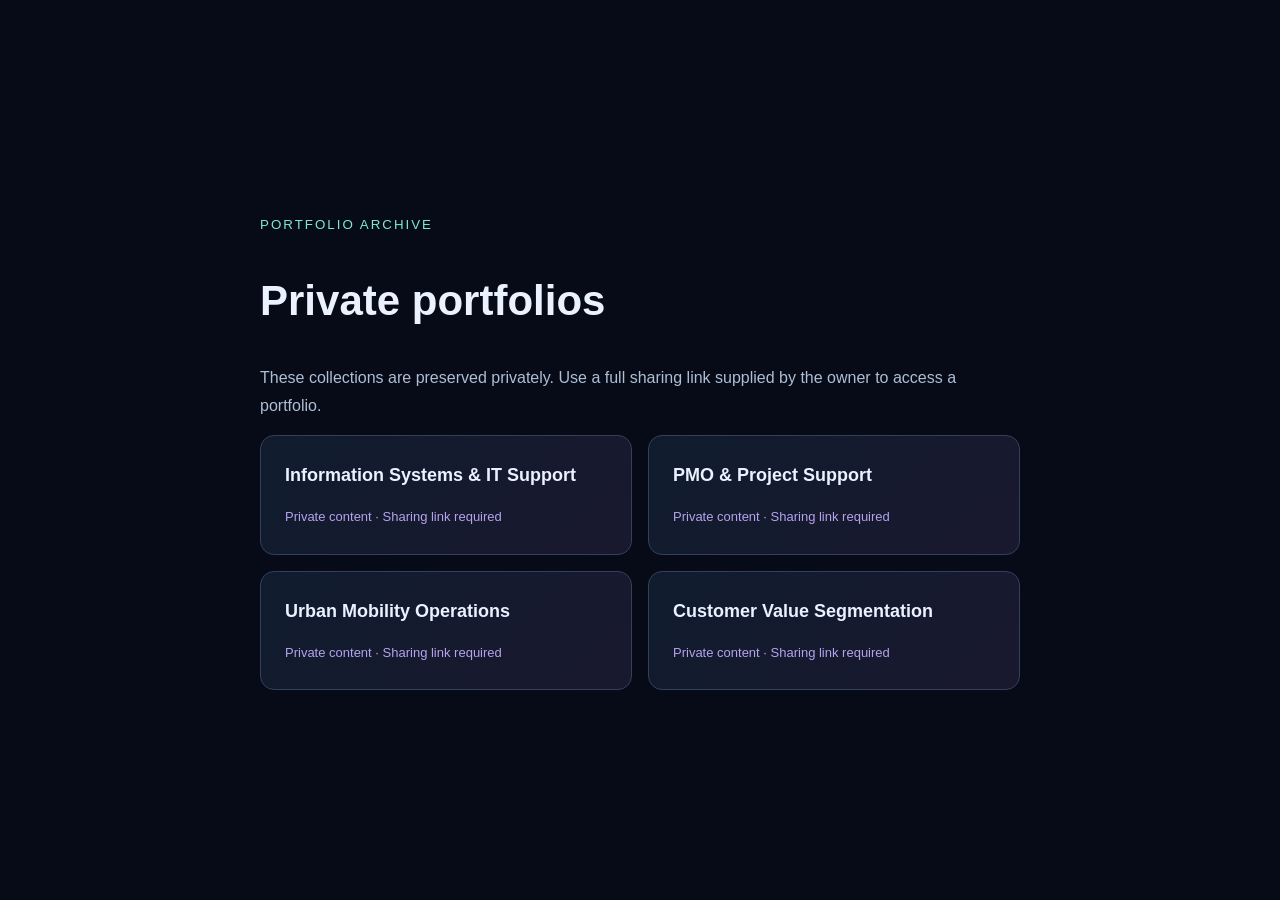
<file: index.html>
<!doctype html><html lang="en"><head><meta charset="utf-8"><meta name="viewport" content="width=device-width,initial-scale=1"><meta name="robots" content="noindex,nofollow"><meta name="referrer" content="no-referrer"><title>Private portfolios</title><style>*{box-sizing:border-box}body{margin:0;background:#070b17;color:#eaf1ff;font:16px/1.7 Arial,sans-serif;min-height:100vh;display:grid;place-items:center;padding:24px}main{max-width:760px;width:100%}small{color:#7cead0;letter-spacing:.15em}h1{font-size:clamp(28px,5vw,42px)}p{color:#aebed4}.grid{display:grid;grid-template-columns:1fr 1fr;gap:16px}article{padding:24px;border:1px solid #34405b;border-radius:14px;background:linear-gradient(135deg,#101c2e,#19182f)}h2{font-size:18px;margin:0 0 12px}span{font-size:13px;color:#b6a2ec}@media(max-width:520px){.grid{grid-template-columns:1fr}}</style></head><body><main><small>PORTFOLIO ARCHIVE</small><h1>Private portfolios</h1><p>These collections are preserved privately. Use a full sharing link supplied by the owner to access a portfolio.</p><div class="grid"><article><h2>Information Systems & IT Support</h2><span>Private content · Sharing link required</span></article><article><h2>PMO & Project Support</h2><span>Private content · Sharing link required</span></article><article><h2>Urban Mobility Operations</h2><span>Private content · Sharing link required</span></article><article><h2>Customer Value Segmentation</h2><span>Private content · Sharing link required</span></article></div></main></body></html>
</file>
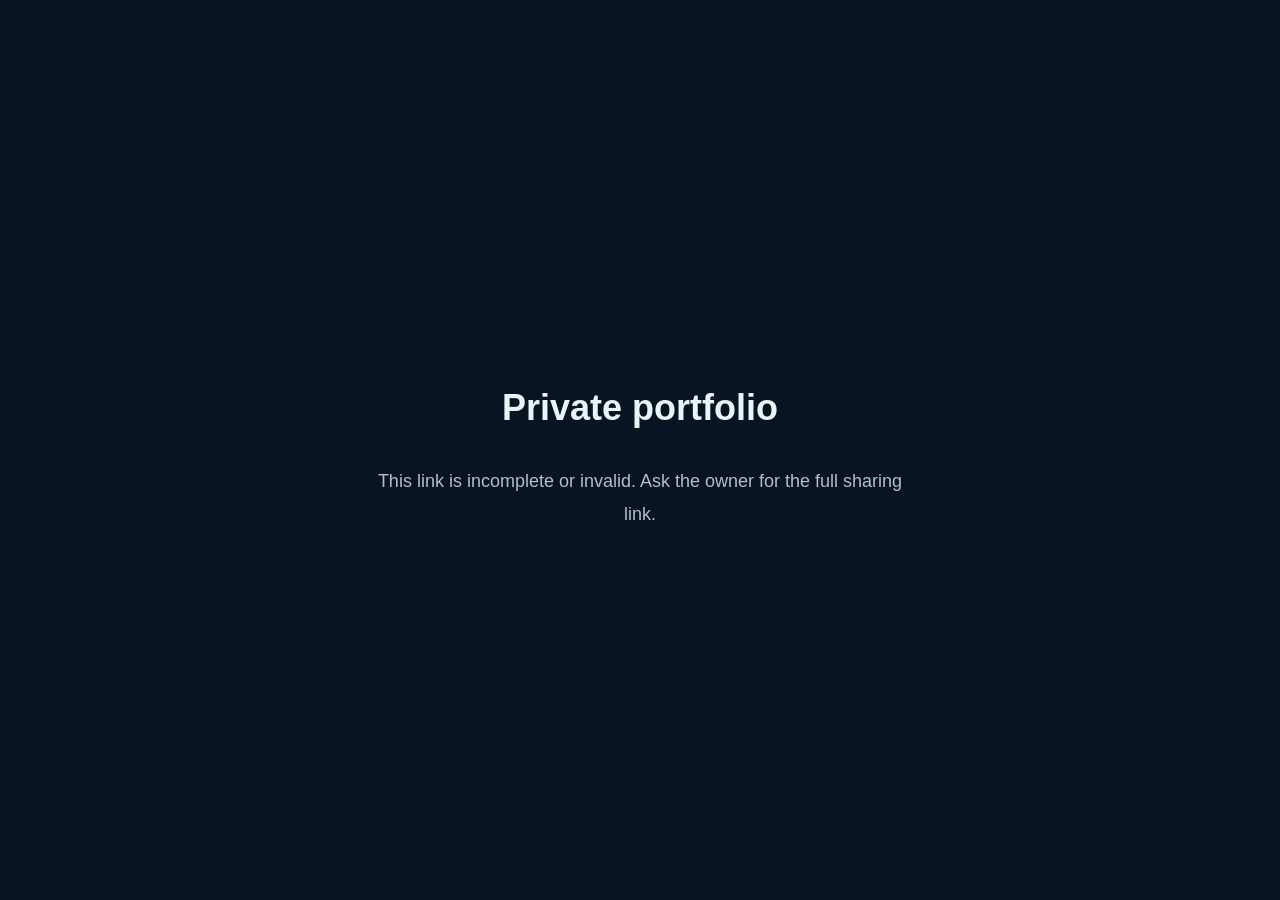
<file: p-3Uxx5u_3cfZ6iBZBW5-VYA/index.html>
<!doctype html><html lang="en"><head><meta charset="utf-8"><meta name="viewport" content="width=device-width,initial-scale=1"><meta name="robots" content="noindex,nofollow"><meta name="referrer" content="no-referrer"><title>Private portfolio</title><style>body{margin:0;min-height:100vh;display:grid;place-items:center;background:#081421;color:#eaf3f7;font:18px/1.8 Arial,sans-serif}main{max-width:560px;padding:32px;text-align:center}p{color:#afc0cb}</style><script defer src="open.js"></script></head><body><main><h1>Private portfolio</h1><p id="status" role="status">Opening portfolio…</p><noscript>Enable JavaScript to open this portfolio.</noscript></main></body></html>
</file>
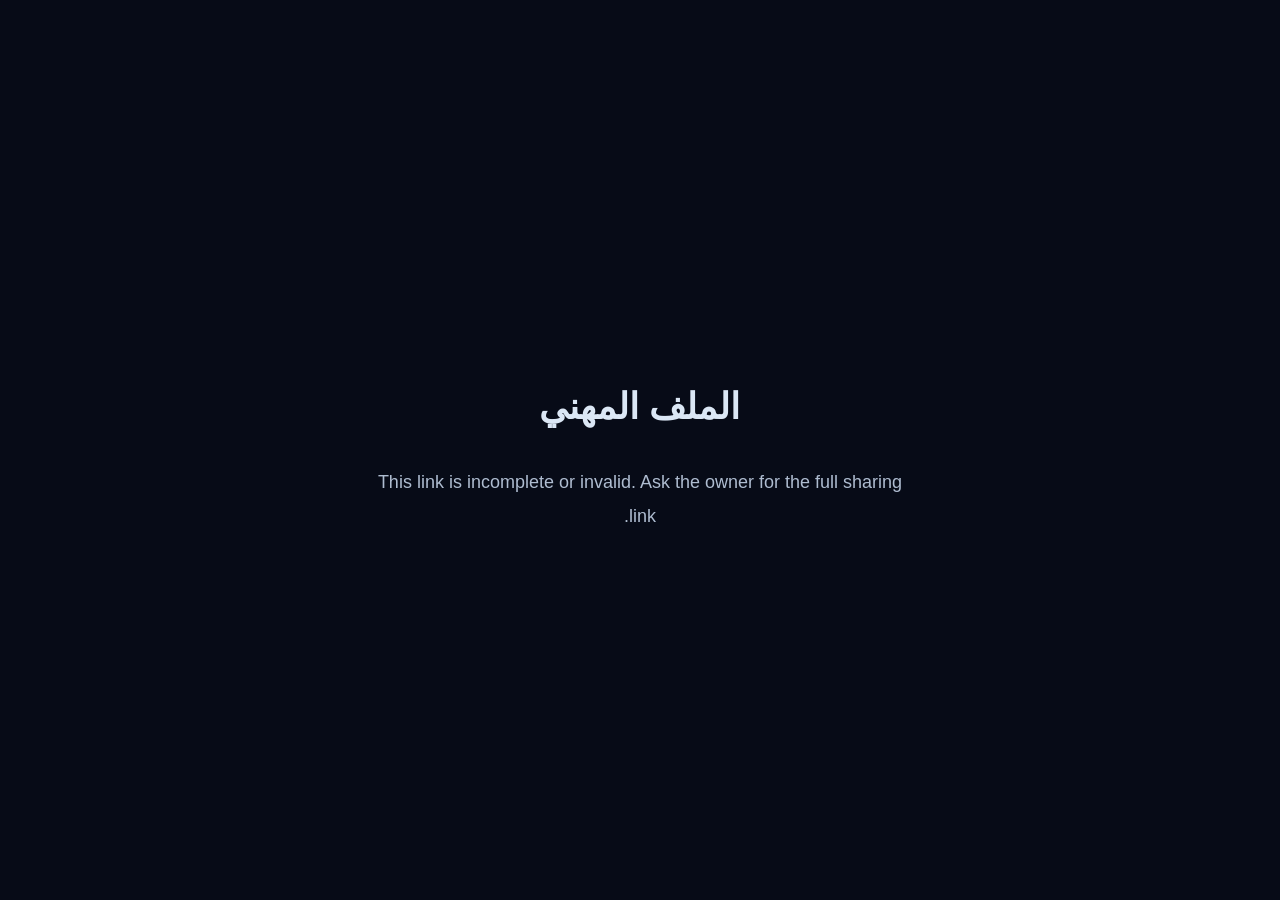
<file: p-OUGsXxkbZy2OZfRZX76xPQ/index.html>
<!doctype html><html lang="ar" dir="rtl"><head><meta charset="utf-8"><meta name="viewport" content="width=device-width,initial-scale=1"><meta name="robots" content="noindex,nofollow"><meta name="referrer" content="no-referrer"><title>الملف المهني</title><style>body{margin:0;min-height:100vh;display:grid;place-items:center;background:#070b17;color:#dbe7f5;font:18px/1.9 Arial,sans-serif}main{max-width:560px;padding:32px;text-align:center}p{color:#aebcd0}</style><script defer src="open.js"></script></head><body><main><h1>الملف المهني</h1><p id="status" role="status">جارٍ فتح الموقع…</p><noscript>فعّل JavaScript لفتح الموقع.</noscript></main></body></html>
</file>
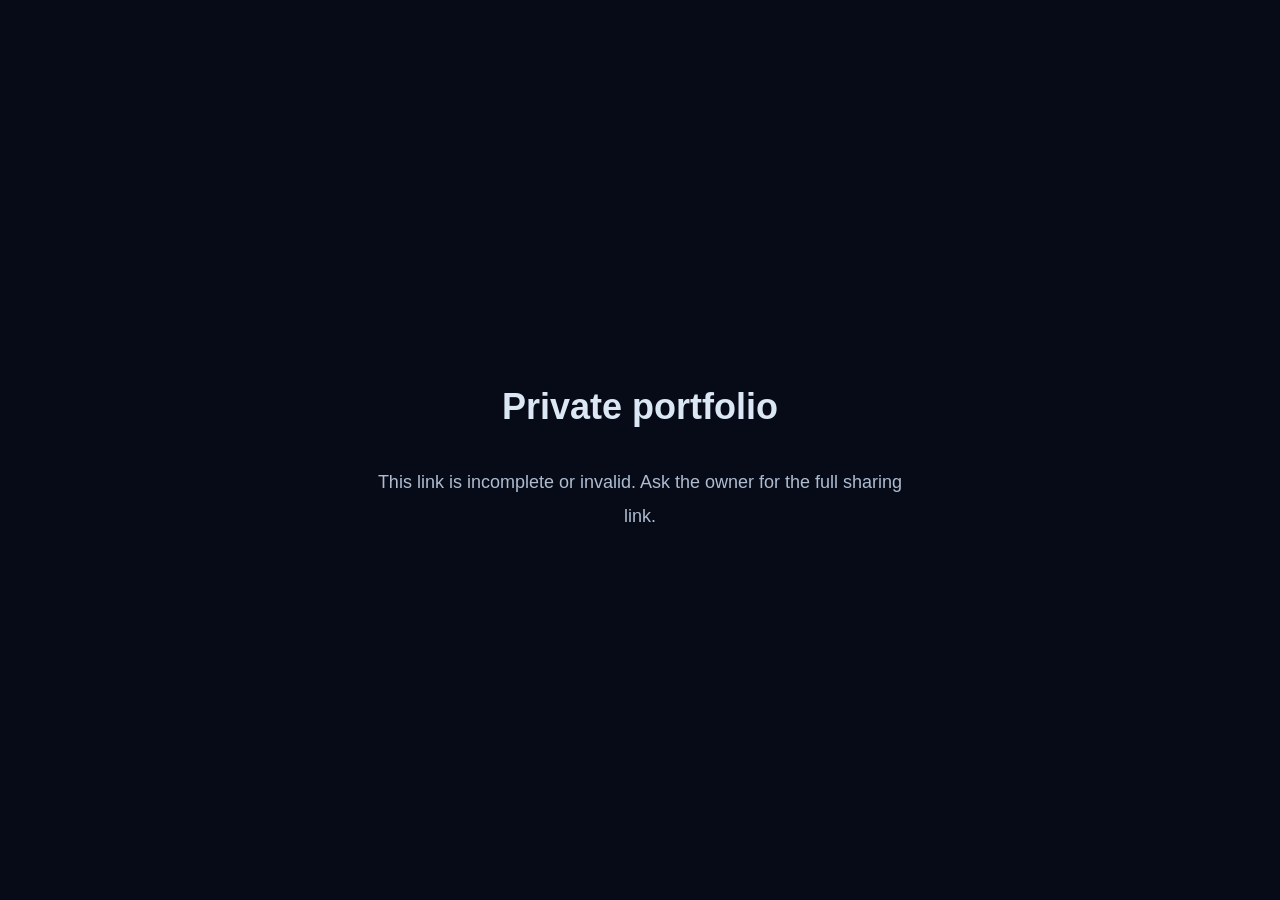
<file: p-WSgt1wLdA4wcYp68Us9GWQ/index.html>
<!doctype html><html lang="en" dir="ltr"><head><meta charset="utf-8"><meta name="viewport" content="width=device-width,initial-scale=1"><meta name="robots" content="noindex,nofollow"><meta name="referrer" content="no-referrer"><title>Private portfolio</title><style>body{margin:0;min-height:100vh;display:grid;place-items:center;background:#070b17;color:#dbe7f5;font:18px/1.9 Arial,sans-serif}main{max-width:560px;padding:32px;text-align:center}p{color:#aebcd0}</style><script defer src="open.js"></script></head><body><main><h1>Private portfolio</h1><p id="status" role="status">Opening portfolio…</p><noscript>Enable JavaScript to open this portfolio.</noscript></main></body></html>
</file>
